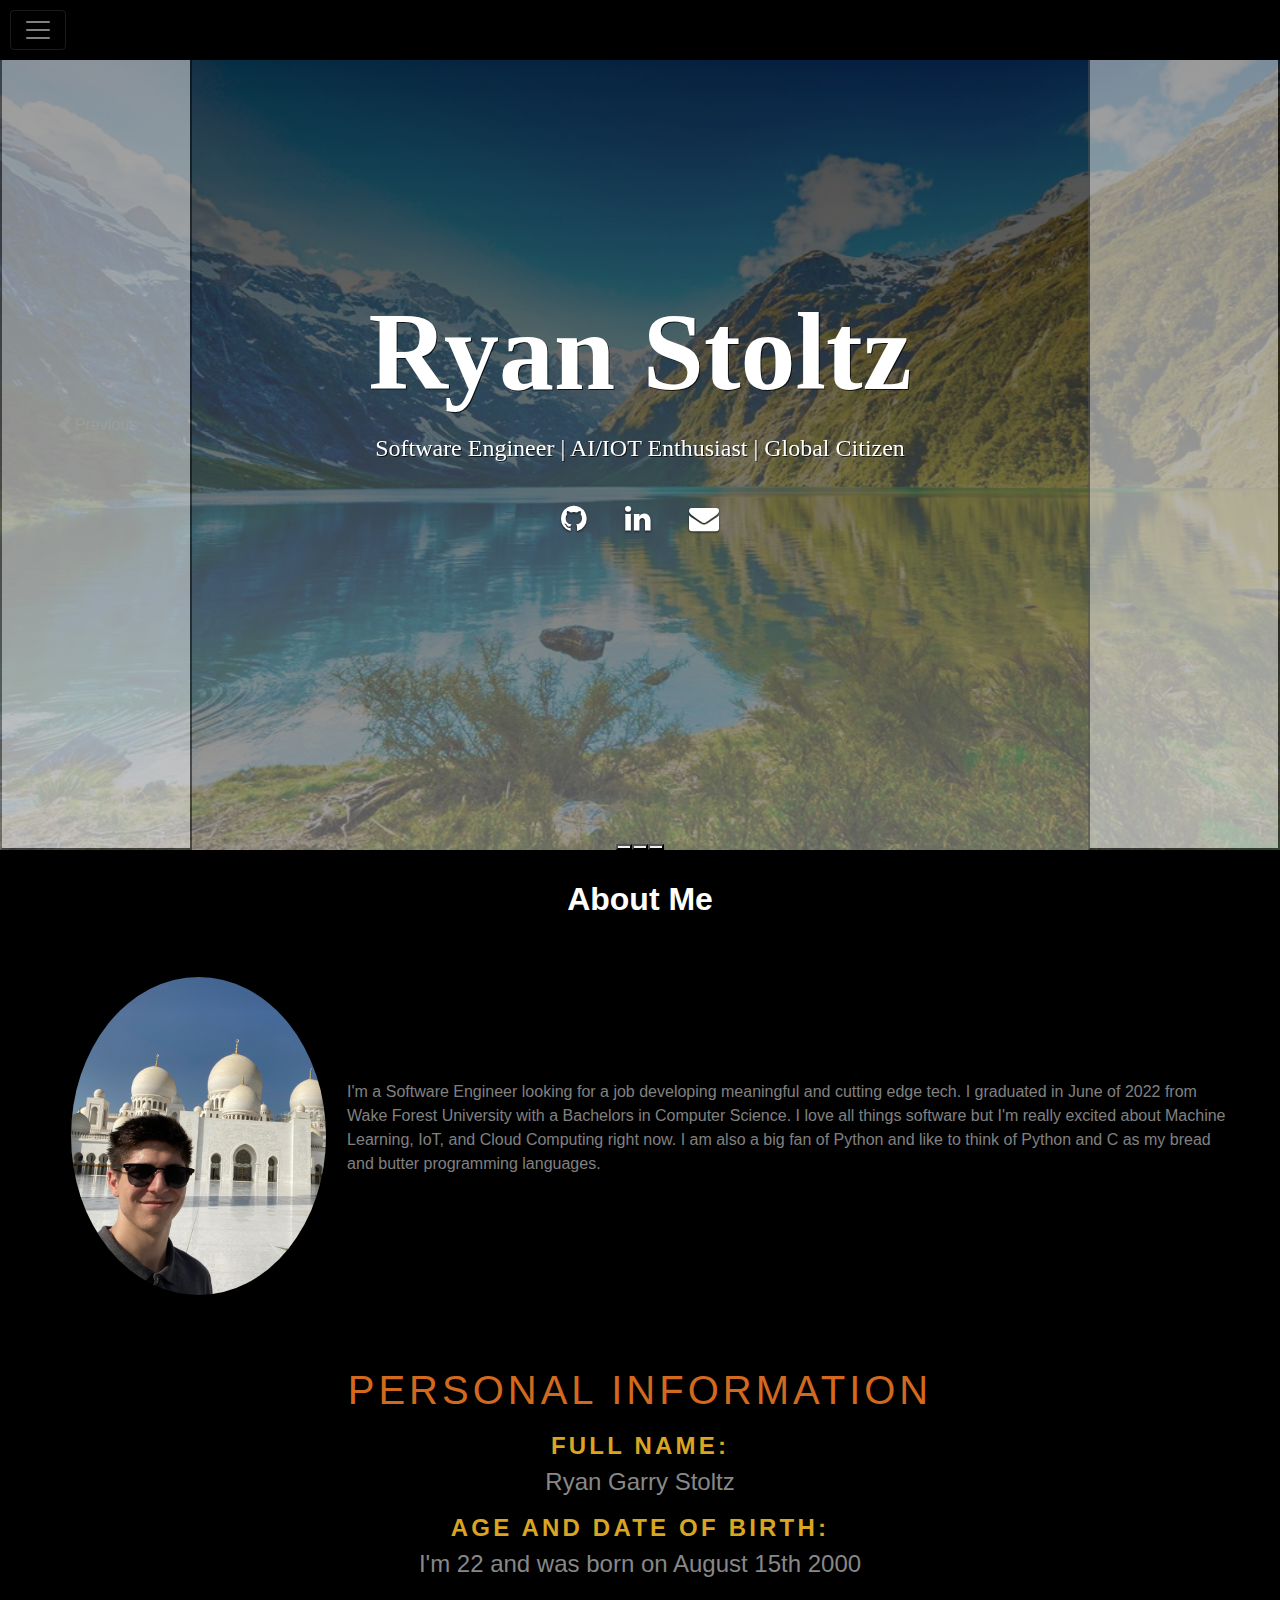
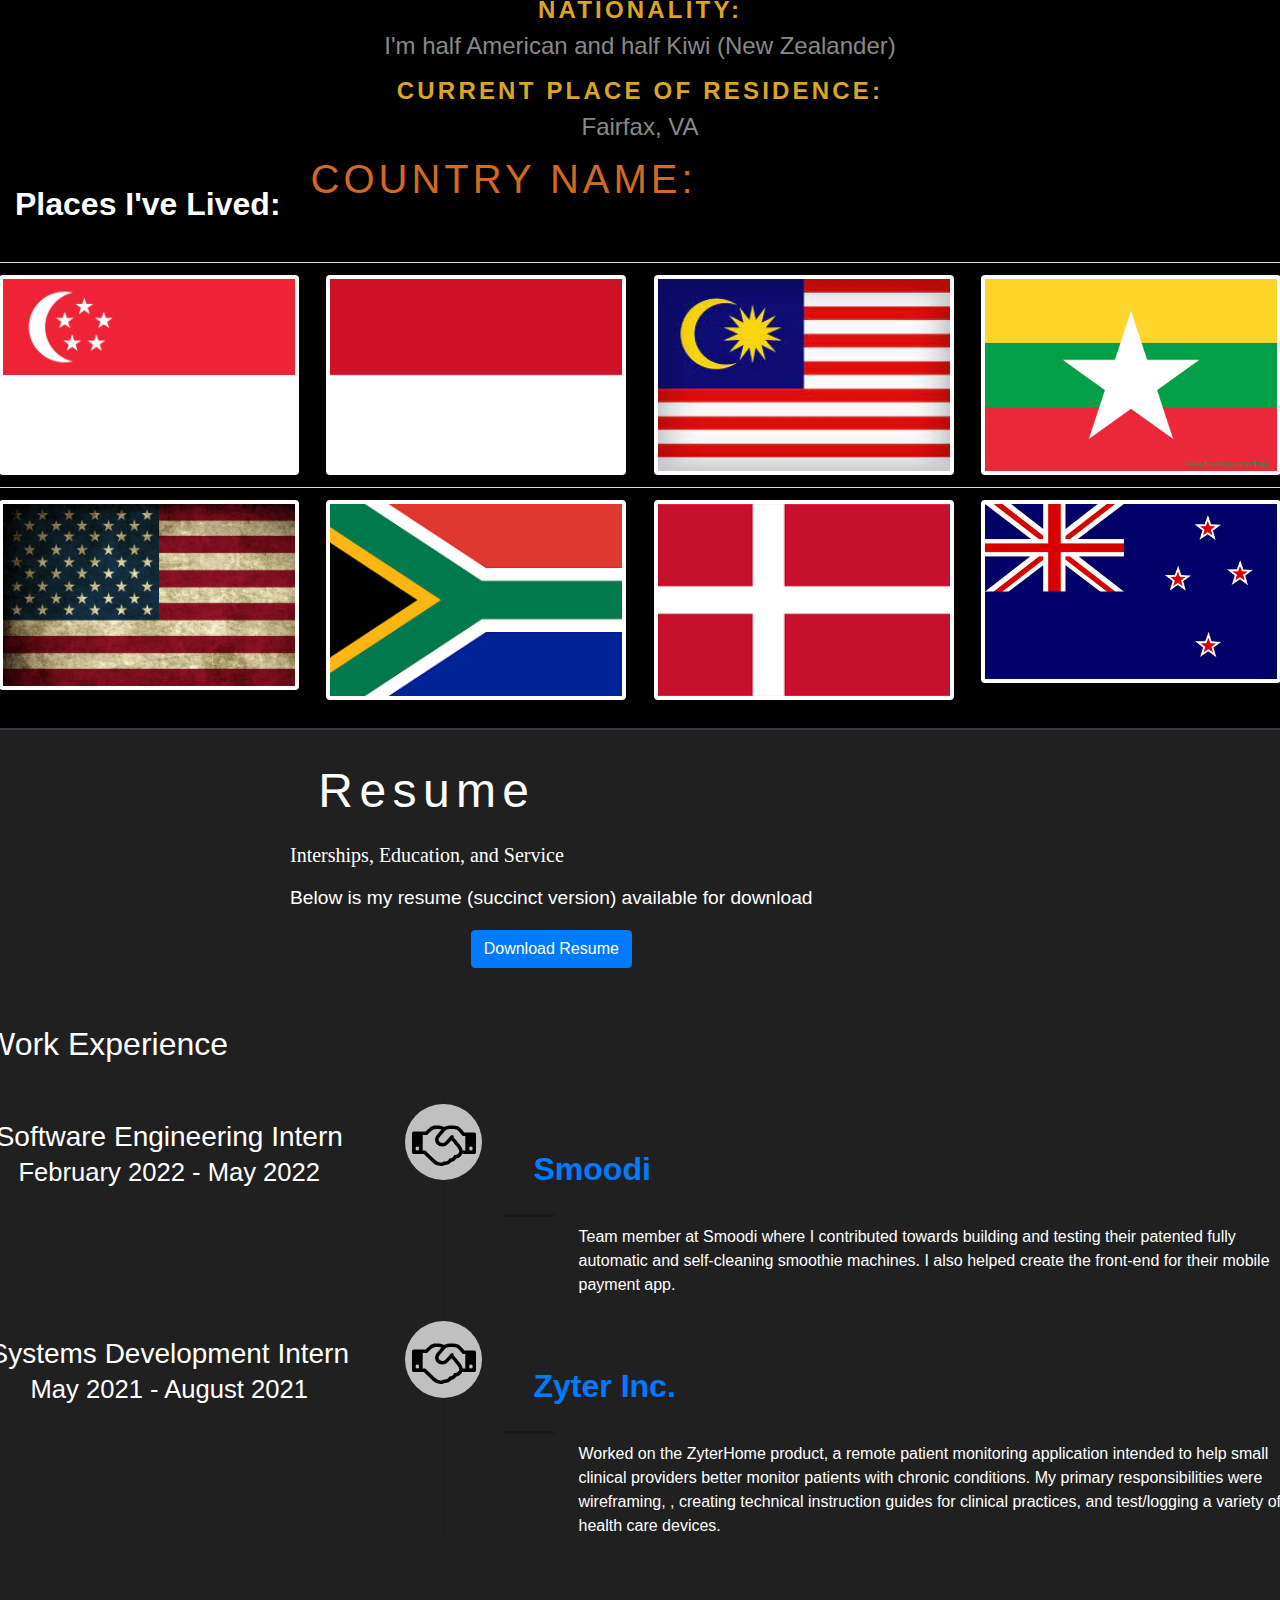
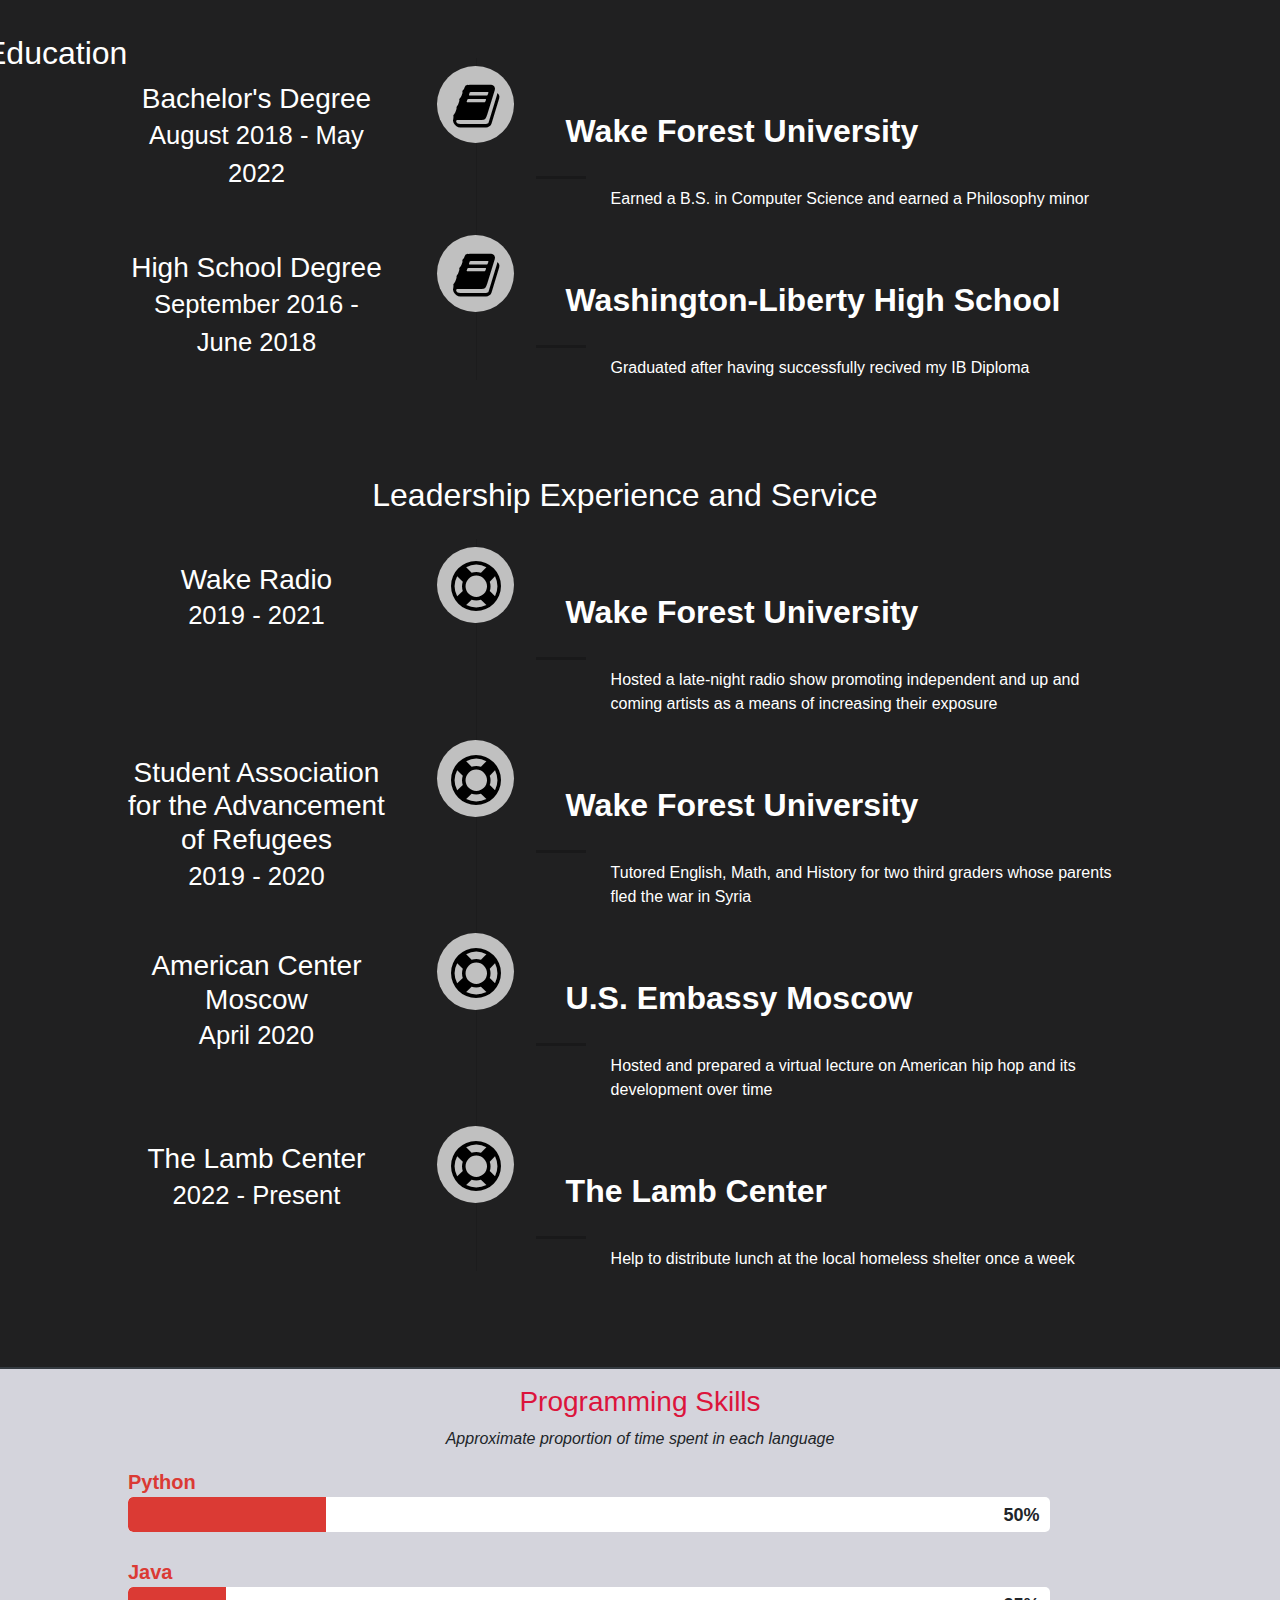
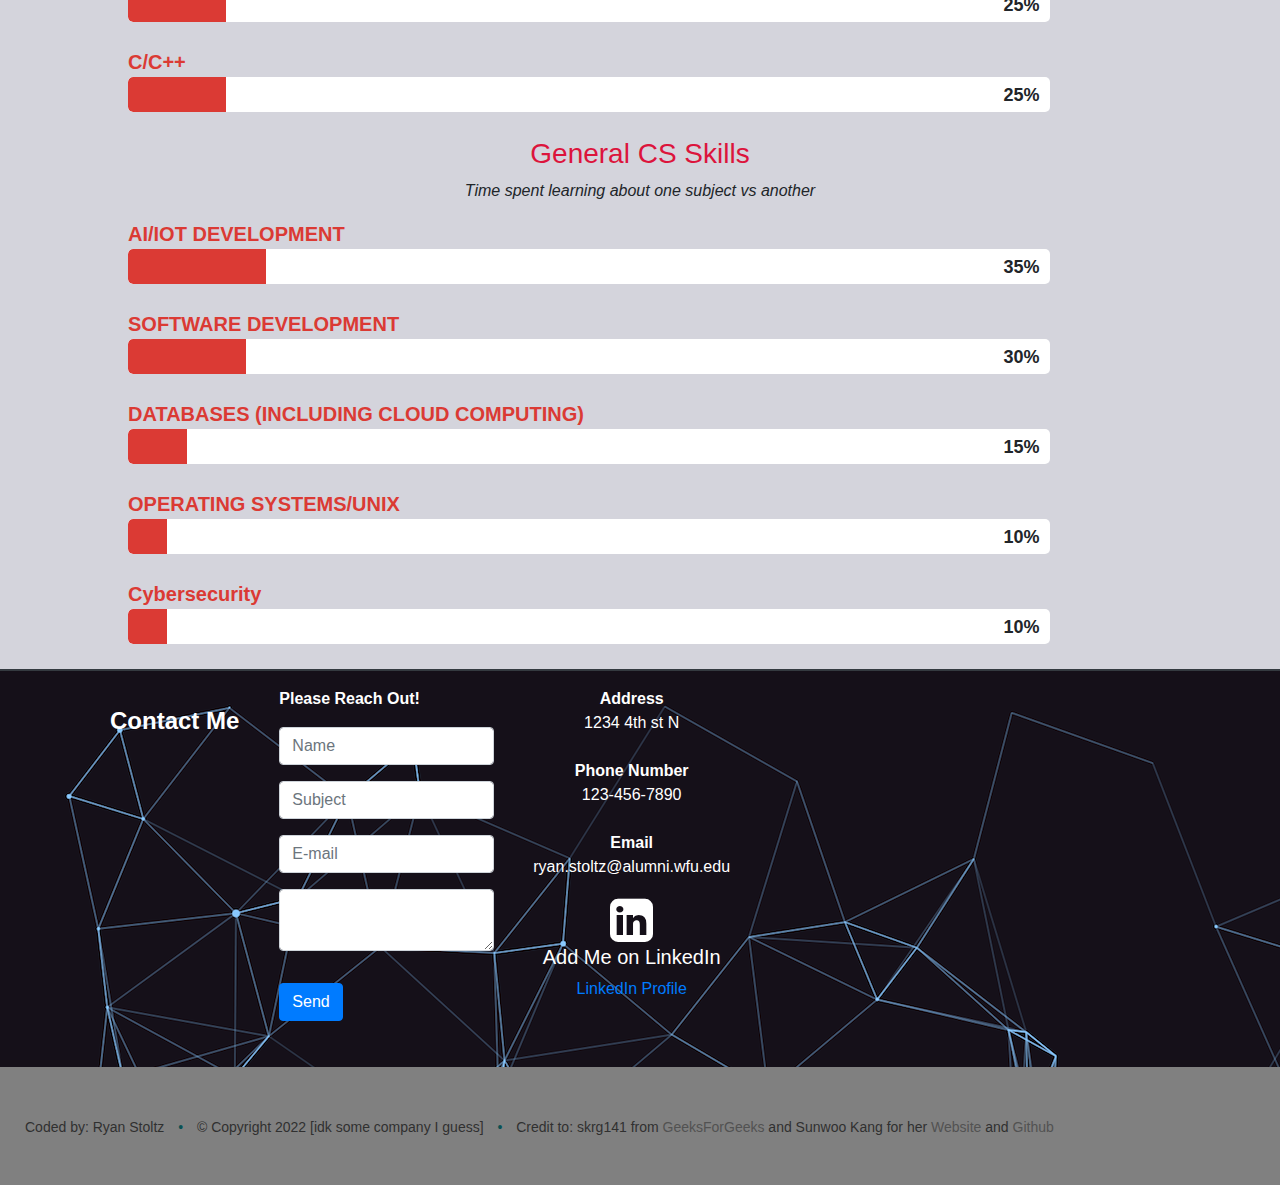
<file: index.html>
<!DOCTYPE html>
<html lang="en">

<head>

    <meta charset="utf-8">
    <meta name="viewport" content="width=device-width, initial-scale=1">

    <!--Bootstrap-->

    <link href="https://cdn.jsdelivr.net/npm/bootstrap@5.0.2/dist/css/bootstrap.min.css" 
        rel="stylesheet"
    integrity="sha384-EVSTQN3/azprG1Anm3QDgpJLIm9Nao0Yz1ztcQTwFspd3yD65VohhpuuCOmLASjC" 
        crossorigin="anonymous">

    <link rel="stylesheet" href="https://maxcdn.bootstrapcdn.com/bootstrap/4.3.1/css/bootstrap.min.css">

    <link rel="stylesheet" href="static/styles/main.css">
    <link rel="stylesheet" href="https://cdnjs.cloudflare.com/ajax/libs/font-awesome/4.7.0/css/font-awesome.min.css">
    <script src="https://ajax.googleapis.com/ajax/libs/jquery/3.3.1/jquery.min.js">
    </script>
    <script src="https://maxcdn.bootstrapcdn.com/bootstrap/4.3.1/js/bootstrap.min.js">
    </script>
    <title>Personal Website</title>


</head>



<body>


    <nav class="navbar navbar-dark mx-auto fixed-top" style="background-color: black;" id="headerNav">
        <div class="container-fluid p-0">
          <a class="navbar-brand d-block d-lg-none" href="#">
            <img src="/static/pictures/lion.jpeg" height="80" />
          </a>
          <button class="navbar-toggler" type="button" data-bs-toggle="collapse" data-bs-target="#navbarNavDropdown" aria-controls="navbarNavDropdown" aria-expanded="false" aria-label="Toggle navigation">
            <span class="navbar-toggler-icon mx-auto"></span>
          </button>
       
          <div class=" collapse navbar-collapse" id="navbarNavDropdown"style="height:max-content;">
            <ul class="nav nav-tabs mx-auto nav-fill w-100">
              <li class="nav-item p-lg-3 " style="height:80px;">
                <a class="nav-link" aria-current="page" id="page" href="#resume" style="color:white">Resume</a>
              </li>
              <li class="nav-item p-lg-3" style="height:80px;">
                <a class="nav-link" id="page" href="#about" style="color:white">About Me</a>
              </li>
              <li class="nav-item d-none d-lg-block ">
                <a class="nav-link" id="page" href="#home">
                  <img src="/static/pictures/lion.jpeg" height="60px" />
                </a>
              </li>
              <li class="nav-item  p-lg-3" style="height:80px;">
                <a class="nav-link" id="page" href="#skills" style="color:white">Skill Proficiency Overview</a>
              </li>
              <li class="nav-item p-lg-3" style="height:80px;">
                <a class="nav-link" id="page" href="#contacts" style="color:white"> Contact Me </a>
              </li>
            </ul>
          </div>
        </div>
      </nav>


      <!--Carousel-->
      <section class="home" id="home">

      <div id="carouselExampleIndicators" class="carousel slide carousel-fade" data-bs-ride="carousel" style="background-image: -webkit-linear-gradient(#000000,gray);">
        <div class="carousel-indicators">
            <button type="button" data-bs-target="#carouselExampleIndicators" data-bs-slide-to="0" class="active" aria-current="true" aria-label="Slide 1"></button>
            <button type="button" data-bs-target="#carouselExampleIndicators" data-bs-slide-to="1" aria-label="Slide 2"></button>
            <button type="button" data-bs-target="#carouselExampleIndicators" data-bs-slide-to="2" aria-label="Slide 3"></button>
        </div>

        <div class="hero text-center">
            <h1> Ryan Stoltz </h1>
            <h2> Software Engineer | AI/IOT Enthusiast | Global Citizen</h2>
            <ul class="pro">
                <li><a href="https://github.com/ryan-stoltz"><i class="fa fa-github"></i></a></li>
                <li><a href="linkedin.com/in/ryan-stoltz-0a2123199"><i class="fa fa-linkedin"></i></a></li>
                <li><a href="mailto:ryan.stoltz@alumni.wfu.edu"><i class="fa fa-envelope"></i></a></li>
            </ul>
        </div>

        <div class="carousel-inner">
            <div class="carousel-item active ">
                <img class="cim d-block" src="/static/pictures/NZ.jpeg" style="box-shadow: 0 4px 8px 0 rgba(0, 0, 0, 0.2), 0 6px 20px 0 rgba(0, 0, 0, 0.19);"/>
            </div>
            <div class="carousel-item ">
                <img class="cim d-block" src="/static/pictures/denmark.jpeg" style="box-shadow: 0 4px 8px 0 rgba(0, 0, 0, 0.2), 0 6px 20px 0 rgba(0, 0, 0, 0.19);"/>
            </div>
            <div class="carousel-item">
                <img class="cim d-block" src="/static/pictures/za.jpeg" style="box-shadow: 0 4px 8px 0 rgba(0, 0, 0, 0.2), 0 6px 20px 0 rgba(0, 0, 0, 0.19);"/>
            </div>
        </div>
        <button class="carousel-control-prev" type="button" data-bs-target="#carouselExampleIndicators" data-bs-slide="prev">
            <span class="carousel-control-prev-icon" aria-hidden="true"></span>
            <span class="visually-hidden">Previous</span>
          </button>
          <button class="carousel-control-next" type="button" data-bs-target="#carouselExampleIndicators" data-bs-slide="next">
            <span class="carousel-control-next-icon" aria-hidden="true"></span>
            <span class="visually-hidden">Next</span>
          </button>
        </div>
        </section>


        
    <!--About Me-->
    <section class="about" id="about">
        <div class="aboutme">

            <!-- GRID FOR ABOUT ME W COUNTRIES + ACHIEVEMENTS-->
                <div class="col-six tab-full">
                    <h4 class="living" id="profile" > About Me </h4>
                    <div class="intro">
                        <img src="/static/pictures/Profile_ME.JPG" alt ="Profile Photo"> 
                        <p class="introline"> I'm a Software Engineer looking for a job developing meaningful and cutting edge tech. I graduated in June of 2022 from Wake Forest University with a Bachelors in Computer Science. I love all things software but I'm really excited about Machine Learning, IoT, and Cloud Computing right now. I am also a big fan of Python and like to think of Python and C as my bread and butter programming languages.</p>
                    </div>
                </div>

                <div class="col-six tab-full"> 

                    <h3 class="perstitle"> Personal Information </h3>
                    
                    <ul class="info-list">
                        <li>
                            <strong> Full Name: </strong>
                            <span> Ryan Garry Stoltz </span>
                        </li>
                        <li> 
                            <strong> Age and Date of Birth:</strong>
                            <span> I'm 22 and was born on August 15th 2000</span>
                        </li>
                        <li>
                            <strong> Nationality: </strong>
                            <span> I'm half American and half Kiwi (New Zealander)</span>
                        </li>

                        <li>
                            <strong> Current place of residence: </strong>
                            <span> Fairfax, VA</span>
                        </li>
                        

                    </ul>
                    

                </div>


                <div class="row">
                    
                    <h4 class="living"> Places I've Lived: </h4>

                    <table class="table">
                        <tbody>
                            <tr>
                                <td class="name1"> <img src="/static/pictures/Flags/SingaporeFlag.png"class="img-thumbnail"width="300px"height="200px" name="Singapore (Born)" id="Country1"></td>
                                <td class="name2"> <img src="/static/pictures/Flags/IndonesiaFlag.png"class="img-thumbnail"width="300px"height="200px" name="Indonesia (2000-2001)"id="Country2"></td> 
                                <td class="name3"> <img src="/static/pictures/Flags/MalayFlag.jpeg"class="img-thumbnail"width="300px"height="200px" name="Malaysia (2001-2004)"id="Country3"></td> 
                                <td class="name4"> <img src="/static/pictures/Flags/BurmeseFlag.png"class="img-thumbnail"width="300px"height="200px" name="Myanmar (2004-2007)"id="Country4"></td>  
                            </tr>
                            <tr>
                                <td class="name5"> <img src="/static/pictures/Flags/USFlag.jpeg"class="img-thumbnail" width="300px" height="200px" name="USA (2007-2010),(2016-Present)"id="Country5"></td>
                                <td class="name6"> <img src="/static/pictures/Flags/SouthAfricanFlag.png"class="img-thumbnail" width="300px" height="200px" name="South Africa (2010-2013)"id="Country6"></td> 
                                <td class="name7"> <img src="/static/pictures/Flags/DanishFlag.png"class="img-thumbnail"width="300px"height="200px" name="Denmark (2013-2016)"id="Country7"></td> 
                                <td class="name8"> <img src="/static/pictures/Flags/NZFlag.jpeg"class="img-thumbnail"width="300px"height="200px" name="New Zealand (~1 Year in interim)"id="Country8"></td> 
                            </tr>
                            <div class="cname">
                                <h3 class="countrytext">Country Name:</h3>
                            </div>
                        </tbody>
                    </table>

                    

                </div>


        </section>

        <!--Resume-->
        <section id="resume">
        <p class="border border-dark"></p>
        

            <div class="row section-intro">

                <div class="col-twelve">

                    <h5> Resume</h5>
                    <p class="lead"> Interships, Education, and Service</p>


                </div>


                <div class="col-twelve">

                    <h1> Below is my resume (succinct version) available for download</h1>
                    <a class="btn btn-primary align-content-center" target="blank" href="/static/documents/Ryan_Stoltz_Resume_NoGPA (1).pdf" data-aos="zoom-in" data-aos-anchor="data-aos-anchor">Download Resume</a>

                </div>
            
            </div>

                
                <!-- Internship timeline -->

            <div class="row resume-timeline">

                <div class="col-twelve resume-header">

                    <h2> Work Experience </h2>

                </div>
            

            <div class="col-twelve">


                <div class="timeline-wrap">

                    <div class="timeline-block">

                        <div class="timeline-ico">
                            <i class="fa fa-handshake-o"style="font-size:50px;color:black;"></i>
                        </div>

                        <div class="timeline-header">
                            <h3>Software Engineering Intern</h3>
                            <p>February 2022 - May 2022</p>
                        </div>

                        <div class="timeline-content">
                            <h4><a href="https://www.getsmoodi.com/" target="_blank">Smoodi</a></h4>
                            <p> Team member at Smoodi where I contributed towards building and testing their patented fully automatic and self-cleaning smoothie machines. I also helped create the front-end for their mobile payment app.
                            </p>
                        </div>

                    </div>

                    <div class="timeline-block">

                        <div class="timeline-ico">
                            <i class="fa fa-handshake-o"style="font-size:50px;color:black;"></i>
                        </div>

                        <div class="timeline-header">
                            <h3>Systems Development Intern</h3>
                            <p> May 2021 - August 2021</p>
                        </div>

                        <div class="timeline-content">
                            <h4><a href="https://www.zyter.com/" target="_blank">Zyter Inc.</a></h4>
                            <p> Worked on the ZyterHome product, a remote patient monitoring application intended to help small clinical providers better monitor patients with chronic conditions. 
                                My primary responsibilities were wireframing, , creating technical instruction guides for clinical practices, and test/logging a variety of health care devices.
                            </p>
                        </div>

                    </div>


                </div>



            </div>

                <div class="col-twelve resume-header">

                    <h2> Education </h2>
                    
                </div>


                <div class="col-twelve">
                
                    <div class="timeline-wrap">

                        <div class="timeline-block">

                            <div class="timeline-ico">
                                <i class="fa fa-book"style="font-size:50px;color:black;" ></i>
                            </div>

                            <div class="timeline-header">
                                <h3>Bachelor's Degree</h3>
                                <p>August 2018 - May 2022</p>
                             </div>
           
                             <div class="timeline-content">
                                <h4>Wake Forest University</h4>
                                <p> Earned a B.S. in Computer Science and earned a Philosophy minor </p>
                             </div>



                        </div>


                        <div class="timeline-block">

                            <div class="timeline-ico">
                               <i class="fa fa-book"style="font-size:50px;color:black;"></i>
                            </div>
          
                            <div class="timeline-header">
                               <h3>High School Degree</h3>
                               <p> September 2016 - June 2018</p>
                            </div>
          
                            <div class="timeline-content">
                               <h4>Washington-Liberty High School</h4>
                               <p> Graduated after having successfully recived my IB Diploma</p>
                            </div>
          
                         </div> 
                
                    </div>


                

                <div class="col-twelve resume-header">

                    <h2> Leadership Experience and Service </h2>
                    
                </div>

                <div class="col-twelve">

                    <div class="timeline-wrap">

                        <div class="timeline-block">

                            <div class="timeline-ico">
                                <i class="fa fa-life-ring"style="font-size:50px;color:black;"></i>
                            </div>

                            <div class="timeline-header">
                                <h3>Wake Radio</h3>
                                <p>2019 - 2021</p>
                             </div>
           
                             <div class="timeline-content">
                                <h4>Wake Forest University</h4>
                                <p>Hosted a late-night radio show promoting independent and up and coming artists as a means of increasing their exposure</p>
                             </div>



                        </div>


                        <div class="timeline-block">

                            <div class="timeline-ico">
                                <i class="fa fa-life-ring"style="font-size:50px;color:black;"></i>
                            </div>

                            <div class="timeline-header">
                                <h3>Student Association for the Advancement of Refugees</h3>
                                <p>2019 - 2020</p>
                             </div>
           
                             <div class="timeline-content">
                                <h4>Wake Forest University</h4>
                                <p>Tutored English, Math, and History for two third graders whose parents fled the war in Syria</p>
                             </div>



                        </div>


                        <div class="timeline-block">

                            <div class="timeline-ico">
                                <i class="fa fa-life-ring"style="font-size:50px;color:black;"></i>
                            </div>

                            <div class="timeline-header">
                                <h3> American Center Moscow </h3>
                                <p>April 2020</p>
                             </div>
           
                             <div class="timeline-content">
                                <h4>U.S. Embassy Moscow</h4>
                                <p>Hosted and prepared a virtual lecture on American hip hop and its development over time</p>
                             </div>



                        </div>


                        <div class="timeline-block">

                            <div class="timeline-ico">
                                <i class="fa fa-life-ring"style="font-size:50px;color:black;"></i>
                            </div>

                            <div class="timeline-header">
                                <h3> The Lamb Center</h3>
                                <p>2022 - Present</p>
                             </div>
           
                             <div class="timeline-content">
                                <h4>The Lamb Center</h4>
                                <p>Help to distribute lunch at the local homeless shelter once a week</p>
                             </div>



                        </div>


                    </div>

                </div>

            </div>

        </section>
                
        <!--Project Portfolio -->

        <section id="portfolio">

        </section>
    

        <!--Skills-->

        <section class="skills" id="skills">
        <div class="skill-prof">

            <!-- Need GRAPHS CHARTS ETC TO, LEETCODE, GITHUB, ANY PROOF IM NOT AN IMPOSTER-->
            <p class="border border-dark"></p>
            <div class="col-six tab-full">
                
                <h3 class="sk"> Programming Skills</h3>
                <p class="disc"> Approximate proportion of time spent in each language </p>

                <div class="skill-bars">
                    <div class="skill-title">Python</div>
                        <div class="progress" data-width="50%">

                        
                        <div class="bar-inner">
            
                        </div>
                        <div class="bar-label">50%</div>

                    </div>
                </div>
                <div class="skill-bars">
                    <div class="skill-title">Java</div>
                        <div class="progress" data-width="25%">

                        
                        <div class="bar-inner">
            
                        </div>
                        <div class="bar-label">25%</div>

                    </div>
                </div>
                <div class="skill-bars">
                    <div class="skill-title">C/C++</div>
                        <div class="progress" data-width="25%">

                        
                        <div class="bar-inner">
            
                        </div>
                        <div class="bar-label">25%</div>

                    </div>
                </div>

            </div>


            <div class="col-six tab-full">

                <h3 class="sk"> General CS Skills</h3>
                <p class="disc"> Time spent learning about one subject vs another</p>

                <div class="skill-bars">
                    <div class="skill-title">AI/IOT DEVELOPMENT</div>
                        <div class="progress" data-width="35%">

                        
                        <div class="bar-inner">
            
                        </div>
                        <div class="bar-label">35%</div>

                    </div>
                </div>
                <div class="skill-bars">
                    <div class="skill-title">SOFTWARE DEVELOPMENT</div>
                        <div class="progress" data-width="30%">

                        
                        <div class="bar-inner">
            
                        </div>
                        <div class="bar-label">30%</div>

                    </div>
                </div>
                <div class="skill-bars">
                    <div class="skill-title">DATABASES (INCLUDING CLOUD COMPUTING)</div>
                        <div class="progress" data-width="15%">

                        
                        <div class="bar-inner">
            
                        </div>
                        <div class="bar-label">15%</div>

                    </div>
                </div>
                <div class="skill-bars">
                    <div class="skill-title">OPERATING SYSTEMS/UNIX</div>
                        <div class="progress" data-width="10%">

                        
                            <div class="bar-inner">
            
                            </div>
                            <div class="bar-label">10%</div>

                        </div>
                </div>
                <div class="skill-bars-alg">
                    <div class="skill-title">Cybersecurity</div>
                        <div class="progress" data-width="10%">

                        
                        <div class="bar-inner">
            
                        </div>
                        <div class="bar-label">10%</div>
                    </div>
                </div>

            </div>

        </div>

        

        </section>
   



         <!--Contacts-->

        <section class="contacts" id="contacts">
        <!--NEED SOCIALS FOR CONTACT ME (INCL LINKEDIN)-->
        <p class="border border-dark"></p>
        <div class="Contact Me">
            <div class="section" id="contact">
                <div class="cc-contact-information">
                    <div class="container">
                        <div class="cc-contact">
                            <div class="row">
                                <div class="h4 text-centered-title" id="contact-me">
                                    <b>Contact Me</b>
                                </div>

                                <div class="row">
                                    <div class="col-md-6">
                                        <div class="card-body">
                                            <form method="POST" action="https://api.web3forms.com/submit" id="form">
                                                <input type="hidden" name="access_key" value="46a1d221-0172-441d-ba6d-747734e6c40b" />
                                                <div class="p pb-3">
                                                    <strong class="add"> Please Reach Out! </strong>
                                                </div>
                                                <div class="row mb-3">
                                                    <div class="col">
                                                        <div class="input-group">
                                                            <input class="form-control" type="text" name="name" placeholder="Name" required="required"/>
                                                        </div>
                                                    </div>
                                                </div>
                                                <div class="row mb-3">
                                                    <div class="col">
                                                        <div class="input-group">
                                                            <input class="form-control" type="text" name="Subject" placeholder="Subject" required="required"/>
                                                        </div>
                                                    </div>
                                                </div>
                                                <div class="row mb-3">
                                                    <div class="col">
                                                        <div class="input-group">
                                                            <input class="form-control" type="email" name="_replyto" placeholder="E-mail" required="required"/>
                                                        </div>
                                                    </div>
                                                </div>
                                                <div class="row mb-3">
                                                    <div class="col">
                                                        <div class="form-group">
                                                            <textarea class="form-control" name="message" placeholder="Your Message"
                                                             required="required"> </textarea>
                                                        </div>
                                                    </div>
                                                </div>
                                                <div class="row">
                                                    <div class="col">
                                                        <button class="btn btn-primary" type="submit">
                                                            Send
                                                        </button>
                                                        <p id="sent"> </p>
                                                    </div>
                                                </div>
                                            </form>
                                        </div>
                                    </div>
                                    
                                    <div class="col-md-6" id="persinfo">
                                        <div class="card-body">
                                            <p class="mb-0">
                                                <strong> Address </strong>
                                            </p>

                                            <p class="pb-2"> 1234 4th st N </p>

                                            <p class="mb-0"><strong>Phone Number</strong></p>

                                            <p class="pb-2">123-456-7890</p>

                                            <p class="mb-0"><strong>Email</strong></p>

                                            <p>ryan.stoltz@alumni.wfu.edu</p>

                                        </div>


                                        <div class="icon">
                                            <i class="fa fa-linkedin-square"style="font-size:50px;"></i>
                                        </div>
                            
                                        <h5>Add Me on LinkedIn</h5>
                                        <a href="linkedin.com/in/ryan-stoltz-0a2123199" target="_blank">LinkedIn Profile</a>


                                    </div>









                                </div>






                            </div>
                        </div>
                    </div>
                </div>
            </div>
        </div>

         </section>





        <footer>
            <div class="row">
                <div class="twelve columns">
                    <ul class="copyright">
                        <li> Coded by: Ryan Stoltz</li>
                        <li> &copy; Copyright 2022 [idk some company I guess]</li>
                        <li> Credit to: skrg141 from <a title="GeeksForGeeks" href="https://www.geeksforgeeks.org/single-page-portfolio-using-flask/"> GeeksForGeeks </a> and Sunwoo Kang for her <a title="Website" href="https://swkang73.github.io/#home"> Website </a> and <a title="Github" href="https://github.com/swkang73/swkang73.github.io"> Github </a></li>
                    </ul>
                </div>

                <div id="go-top"><a class="smoothscroll" title="Back to Top" href="#home"><i class="icon-up-open"></i></a></div>

            </div>


        </footer>
   
   
   
   
    <!--Bootstrap Bundle w/ Popper-->

    <script src="https://cdn.jsdelivr.net/npm/bootstrap@5.0.2/dist/js/bootstrap.bundle.min.js"
    integrity="sha384-MrcW6ZMFYlzcLA8Nl+NtUVF0sA7MsXsP1UyJoMp4YLEuNSfAP+JcXn/tWtIaxVXM"
    crossorigin="anonymous"></script>

    <script type="text/javascript" src="static/js/website.js">
    </script>

</body>








</html>
</file>
<file: static/styles/main.css>
body {    
  background-color:#d4d4dc;
  margin: 0;
  width: 100vw;
  height: 100vh;
}

.carousel-inner {
    width:100%;
    display: block;
}

.carousel-item {
    width: 1500px;
    height: 850px;
}

.cim{
    width:100%;
    height:100%;
    opacity: 25%;
}


.img-thumbnail{
  max-width: 300px;
  max-height: 200px;
  border: black;
  display: block;
  margin: auto;
}


.section-intro {
    max-width: 700px;
    margin-left: auto;
    margin-right: auto;
    text-align: center;
    margin-bottom: 3.6rem;
    position: relative;
  }

  .section-intro h1 {
    font-family: 'opensans-bold', sans-serif;
    font-size: 1.2rem;
    color: #313131;
    line-height: 1.25;
    margin-bottom: 1.2rem;
 
  }

  .section-intro h5 {
    color: white;
    font-size: 3rem;
    line-height: 1.875;
    margin-bottom: 0.3rem;
    letter-spacing: .4rem;
  }

  .lead {
    font-family: cursive;
    color:white;
  }



.hero {
    position: absolute;
    top: 50%;
    left: 50%;
    z-index: 3;
    color: white;
    text-align: center;
    text-shadow: 1px 1px 0 rgba(0,0,0,.75);
      -webkit-transform: translate3d(-50%,-50%,0);
         -moz-transform: translate3d(-50%,-50%,0);
          -ms-transform: translate3d(-50%,-50%,0);
           -o-transform: translate3d(-50%,-50%,0);
              transform: translate3d(-50%,-50%,0);
}
.hero h1 {
    font-family: 'Times New Roman', Times, serif;
    font-size: 110px;    
    font-weight: bold;
    margin: mx-auto;
}

.hero h2 {
    font: 24px/1.9em 'librebaskerville-regular', serif;
}

.navbar {
    padding: 10px;
    width: 100%;
  }

  .nav-tabs{
    border-bottom: none;
  }


  .nav-tabs > li.active > a {
    color: #3c5a78;
    font-size: 16px;
  }
  .nav-tabs > li > a {
    color: #575757;
  }

footer {
    padding-top: 48px;
    margin-bottom: 0px;
    color: #303030;
    font-size: 14px;
    text-align: center;
    position: relative;
    background-color: gray;
 }
 footer a, footer a:visited { color: #525252; display: inline-block;
    padding: 0;
    line-height: 24px;}
 footer a:hover, footer a:focus { color: #fff; }


footer .copyright li {
    display: inline-block;
    margin-bottom: 30px;
    padding: 0;
    line-height: 24px;
}

footer .copyright li:before {
    content: "\2022";
    justify-content: center;
    margin-bottom: 30px;
    padding-left: 10px;
    padding-right: 10px;
    color: #095153;
}
footer .copyright  li:first-child:before {
    display: none;
}

/* social links */


.pro {
    margin: 24px 0;
    padding: 0;
    font-size: 30px;
    text-shadow: 0px 1px 2px rgba(0, 0, 0, .8);
 }
.pro li {
    display: inline-block;
    margin: 0 15px;
    padding: 0;
 }
.pro li a { color: #fff; }
.pro li a:hover { color: #11ABB0; }



footer .social-links {
   margin: 18px 0 30px 0;
   padding: 0;
   font-size: 30px;
}
footer .social-links li {
    display: inline-block;
    margin-bottom: 30px;
    padding: 0;
    margin-left: 42px;
    color: #F06000;
}

.nav-link a:hover {
    color: gray;
}

.about .aboutme{
    border:black;

}

/* Resume Section /*/

#resume{
  background-color: rgba(0,0,0,0.85);
}

#resume .section_intro h1{
    color:white;
}
 
 #resume .resume-header {
    text-align: center;
  }

  #resume .resume-header h2 {
    color: white;
  }

  #resume .resume-timeline {
    max-width: 1800px;
  }

  #resume .timeline-wrap {
    position: relative;
    margin-top: 1.5rem;
    margin-bottom: 6rem;
  }
  #resume .timeline-wrap::before {
    content: "";
    display: block;
    width: 1px;
    height: 100%;
    background: rgba(0, 0, 0, 0.1);
    position: absolute;
    left: 35%;
    top: 0;
  }
  
  #resume .timeline-block {
    position: relative;
    padding-top: 1.5rem;
  }
  #resume .timeline-ico {
    height: 4.8rem;
    width: 4.8rem;
    line-height: 5rem;
    background: silver;
    border-radius: 50%;
    text-align: center;
    color: #FFFFFF;
    position: absolute;
    left: 35%;
    top: 0.5rem;
    margin-left: -2.4rem;
  }

  #resume .timeline-ico i {
    position: relative;
    left: .01rem;
    top: .8rem;
  }

  #resume .timeline-header {
    float: left;
    width: 35%;
    padding-right: 90px;
    text-align: left;
  }
  #resume .timeline-header h3 {
    margin-bottom: 0;
    text-align: center;
  }
  #resume .timeline-header p {
    font-family: "poppins-regular", sans-serif;
    font-size: 1.6rem;
    color: white;
    text-align: center;
  }
  #resume .timeline-content {
    margin-left: 35%;
    padding-left: 60px;
  }
  #resume .timeline-content h4 {
    position: relative;
    padding-bottom: 1.8rem;
    text-align: left;
  }
  #resume .timeline-content h4::after {
    content: "";
    display: block;
    height: 3px;
    width: 50px;
    background: rgba(0, 0, 0, 0.2);
    position: absolute;
    left: 0;
    bottom: 0;
  }
  #resume .timeline-content p{
    margin-left: 75px;
    color:white;
  }


/**
 * responsive:
 * resume : NOT REQUIRED BUT A GOOD IDEA
 * ------------------------------------------------------------------- 
 */
  



 /*	Skill Bars
/*----------------------------------------------*/

.bar-expand {
 position: absolute;
 left: 0;
 top: 0;

 margin: 0;
 padding-right: 24px;
    background: #313131;
 display: inline-block;
    height: 42px;
 line-height: 42px;
 border-radius: 3px 0 0 3px;
}

.photoshop {
    width: 60%;
    -moz-animation: photoshop 2s ease;
    -webkit-animation: photoshop 2s ease;
}
.illustrator {
    width: 55%;
    -moz-animation: illustrator 2s ease;
    -webkit-animation: illustrator 2s ease;
}
.wordpress {
    width: 50%;
    -moz-animation: wordpress 2s ease;
    -webkit-animation: wordpress 2s ease;
}
.css {
    width: 90%;
    -moz-animation: css 2s ease;
    -webkit-animation: css 2s ease;
}
.html5 {
    width: 80%;
    -moz-animation: html5 2s ease;
    -webkit-animation: html5 2s ease;
}
.jquery {
    width: 50%;
    -moz-animation: jquery 2s ease;
    -webkit-animation: jquery 2s ease;
}

@-moz-keyframes photoshop {
    0%   { width: 0px;  }
    100% { width: 60%;  }
  }
  @-moz-keyframes illustrator {
    0%   { width: 0px;  }
    100% { width: 55%;  }
  }
  @-moz-keyframes wordpress {
    0%   { width: 0px;  }
    100% { width: 50%;  }
  }
  @-moz-keyframes css {
    0%   { width: 0px;  }
    100% { width: 90%;  }
  }
  @-moz-keyframes html5 {
    0%   { width: 0px;  }
    100% { width: 80%;  }
  }
  @-moz-keyframes jquery {
    0%   { width: 0px;  }
    100% { width: 50%;  }
  }
  
  @-webkit-keyframes photoshop {
    0%   { width: 0px;  }
    100% { width: 60%;  }
  }
  @-webkit-keyframes illustrator {
    0%   { width: 0px;  }
    100% { width: 55%;  }
  }
  @-webkit-keyframes wordpress {
    0%   { width: 0px;  }
    100% { width: 50%;  }
  }
  @-webkit-keyframes css {
    0%   { width: 0px;  }
    100% { width: 90%;  }
  }
  @-webkit-keyframes html5 {
    0%   { width: 0px;  }
    100% { width: 80%;  }
  }
  @-webkit-keyframes jquery {
    0%   { width: 0px;  }
    100% { width: 50%;  }
  }


  /* ABout */
  
  
  .section-intro h1 {
    color: #FFFFFF;
  }

  .intro{
    display: flex;
    align-items: center;
    margin: 50px;
    margin-top: 0px;
  }
  
  .intro img {
    height: 20rem;
    width: 18rem;
    border:1px solid #f0600000;
    border-radius: 70%;
    margin: 20px;

  }

  .introline{
    text-align: left;
    width: 90%;
    color: gray;
  }



  h4 {
    text-align: center;
    font-weight: bold;
    font-size: xx-large;
    color:white;
    padding: 30px;
  }


  .intro-info .lead {
    text-align: left;
  }
  
  .aboutme {
    text-align: left;
    background-color: black;
  }
  .aboutme h3 {
    font-family: 'opensans-bold', sans-serif;
    font-size: 2.5rem;
    color: #FFFFFF;
    text-transform: uppercase;
    letter-spacing: .25rem;
    color: chocolate;
  }
  .aboutme .info-list {
    list-style:none;
    margin-left: 0;
    text-align: center;
    padding-left: 0;
  }
  .aboutme .info-list li {
    margin-bottom: .6rem;
  }
  .aboutme .info-list li strong {
    font-family: 'opensans-bold', sans-serif;
    color: goldenrod;
    text-transform: uppercase;
    letter-spacing: .2rem;
    font-size: 1.5rem;
    line-height: 3rem;
  }
  .aboutme .info-list li span {
    display: block;
    font-family: 'opensans-bold', sans-serif;
    color: #888888;
    font-size: 1.5rem;
    line-height: 1;
  }
  
  .button-section {
    text-align: center;
  }
  .button-section .button {
    width: 250px;
  }
  .button-section [class*="col-"] .button:first-child {
    margin-right: 4rem;
  }


  /* SKillbars */

  .progress {
    width: 90%;
    height: 35px;
    background: #fff;
    border-radius: 5px;
    position: relative;
  }

  .skill-bars,
  .my-skills {
  width: 80%;
  margin: 10px auto 25px;
  background-color: #d4d4dc
  }

  .skill-bars-alg{
    width: 80%;
    background-color: #d4d4dc;
    margin: 10px auto 25px;
  }



  .percent{
    text-align: center;
    color:black;
    font-size: x-large;
    font-weight: bold;
    font-family: 'Times New Roman', Times, serif;
  }

  .bar-inner {
    width: 0;
    height: 35px;
    line-height: 35px;
    background: #db3a34;
    border-radius: 5px 0 0 5px;
    transition: all 1s linear;
  }

  .bar-label {
    position: absolute;
    right: 10px;
    top: 5px;
    font-size: 18px;
    font-weight: bold;
    text-align: center;
  }

  .skill-title {
    font-weight: bold;
    font-size: 20px;
    color: #db3a34;
  }


  /* Primary Navigation */

  #nav-wrap ul, #nav-wrap li, #nav-wrap a {
    margin: 0;
    padding: 0;
    border: none;
    outline: none;
}

/* nav-wrap */
#nav-wrap {
  font: 12px 'opensans-bold', sans-serif;
  width: 100%;
  text-transform: uppercase;
  letter-spacing: 2.5px;
  margin: 0 auto;
  z-index: 100;
  position: fixed;
  left: 0;
  top: 0;
}
.opaque { background-color: #333; }
.banner__text { text-transform: none; }

/* hide toggle button */
#nav-wrap > a.mobile-btn { display: none; }

ul#nav {
  min-height: 48px;
  width: auto;

  /* center align the menu */
  text-align: center;
}
ul#nav li {
  position: relative;
  list-style: none;
  height: 48px;
  display: inline-block;
}

/* Links */
ul#nav li a {

/* 8px padding top + 8px padding bottom + 32px line-height = 48px */

  display: inline-block;
  padding: 8px 13px;
  line-height: 32px;
   text-decoration: none;
  text-align: left;
  color: #fff;

   -webkit-transition: color .2s ease-in-out;
   -moz-transition: color .2s ease-in-out;
   -o-transition: color .2s ease-in-out;
   -ms-transition: color .2s ease-in-out;
   transition: color .2s ease-in-out;
}

ul#nav li a:active { background-color: transparent !important; }
ul#nav li.current a { color: #F06000; }

.banner__content {
 padding: 5px;
 display: flex;
 align-items: center;
}

.banner__text {
 flex-grow: 1;
 line-height: 1.4;
 position: relative;
}

.banner__close {
 background: none;
 border: none;
 cursor: pointer;
 position: relative;
}

.banner__text,
.banner__close > span {
 color: #ffffff;
 position: relative;
}


td{
    height:50px;
    margin: auto;
}

table td:hover {
  background-color: lightgray;
  
}



h3{
    text-align: center;
    color: white;
}

.disc {
    text-align: center;
    font-style: italic;
}

#contact-me{
    text-align: center;
    padding: 20px;
}

.card-body{
    padding: 0;
}

.card-body p{
  padding: 0;
  color:white;
}

#persinfo{
    text-align:center;
}

b {
    padding: 20px;
    color:white;
}

#contact{
    padding-bottom: 30px;
}

.contacts{
  background-image: url(/static/pictures/wallpaper.png);
}

.skills{
  background-color: #d4d4dc;
}

#persinfo h5{
  color:white;
}

.icon i{
  color:white;
}

.add{
  color:white;
}

.sk{
  color:crimson;
}
</file>
